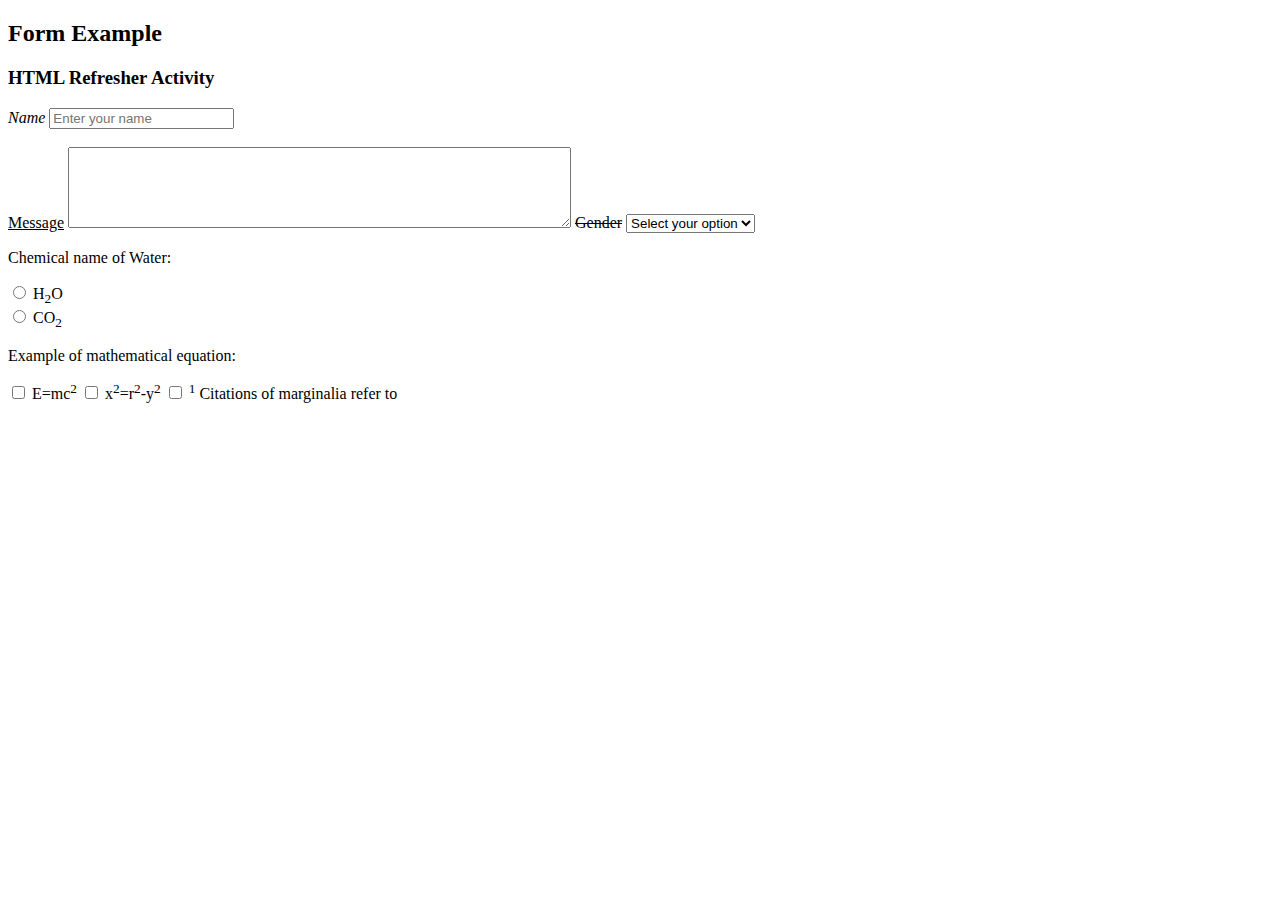
<file: index.html>
<!DOCTYPE html>
<html lang="en">
<head>
    <meta charset="UTF-8">
    <meta name="viewport" content="width=device-width, initial-scale=1.0">
    <title>Document</title>
</head>
<body>
    <form action="">
        <h2>Form Example</h2>
        <h3> HTML <strong>Refresher</strong> Activity</h3>
        
        <label for="name"><em>Name</em></label>
        <input type="text" name="name" id="name" placeholder="Enter your name"><br><br>

        <label for="Message"><u>Message</u></label>
<textarea name="message" id="name" cols="60" rows="5"></textarea>
        <label for="gender"><s>Gender</s></label>
        <select name="gender" id="gender">
            <option value="disabled selected">Select your option</option>
            <option value="male">Male</option>
            <option value="female">Female</option> 
        </select>
        
        <p>Chemical name of Water:</p> <input type="radio" id="option1" name="options" value="option1">
        <label for=“H2O”>H<sub>2</sub>O</label>
        <br>
        <input type="radio" id="option2" name="options" value="option2">
        <label for="CO2">CO<sub>2</sub></label>

        <p>Example of mathematical equation:</p>
        <input type="checkbox" id="check1" name="check1" value="check1">
        <label for="emc">E=mc<sup>2</sup></label>
        <input type="checkbox" id="check1" name="check1" value="check1">
    <label for="xry">x<sup>2</sup>=r<sup>2</sup>-y<sup>2</sup></label>
    <input type="checkbox" id="check3" name="check3" value="check">
    <label for="vehicle3"> <sup>1</sup> Citations of marginalia refer to
    </form>
    


</body>
</html>

</body>
</html>
</file>
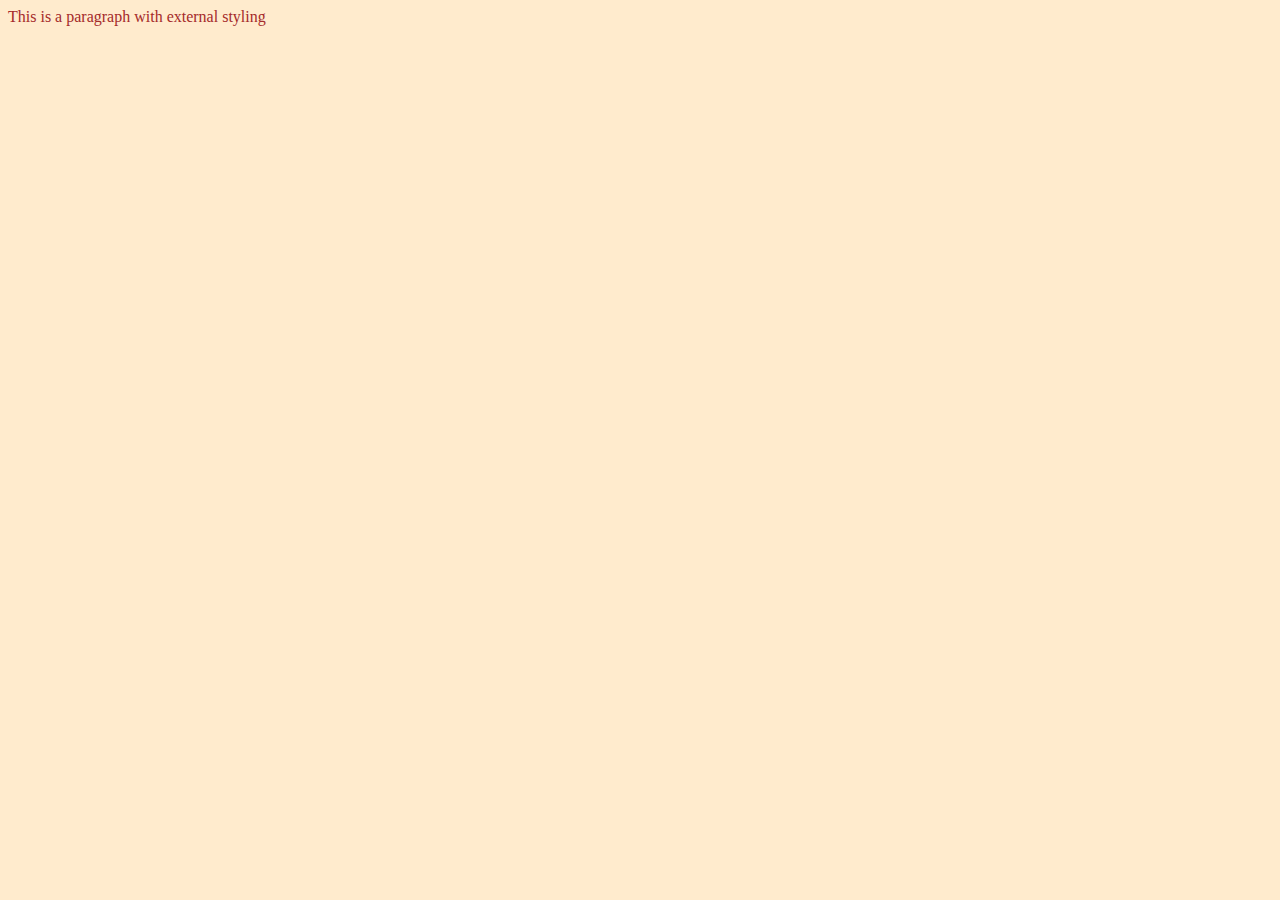
<file: CSS/index.html>
<html>
    <head>
        <title> EXTERNAL CSS </title>
        <link rel="stylesheet" href="style.css">
    </head>
    <body>
        <p>This is a paragraph with external styling</p>
    </body>
</html>
</file>
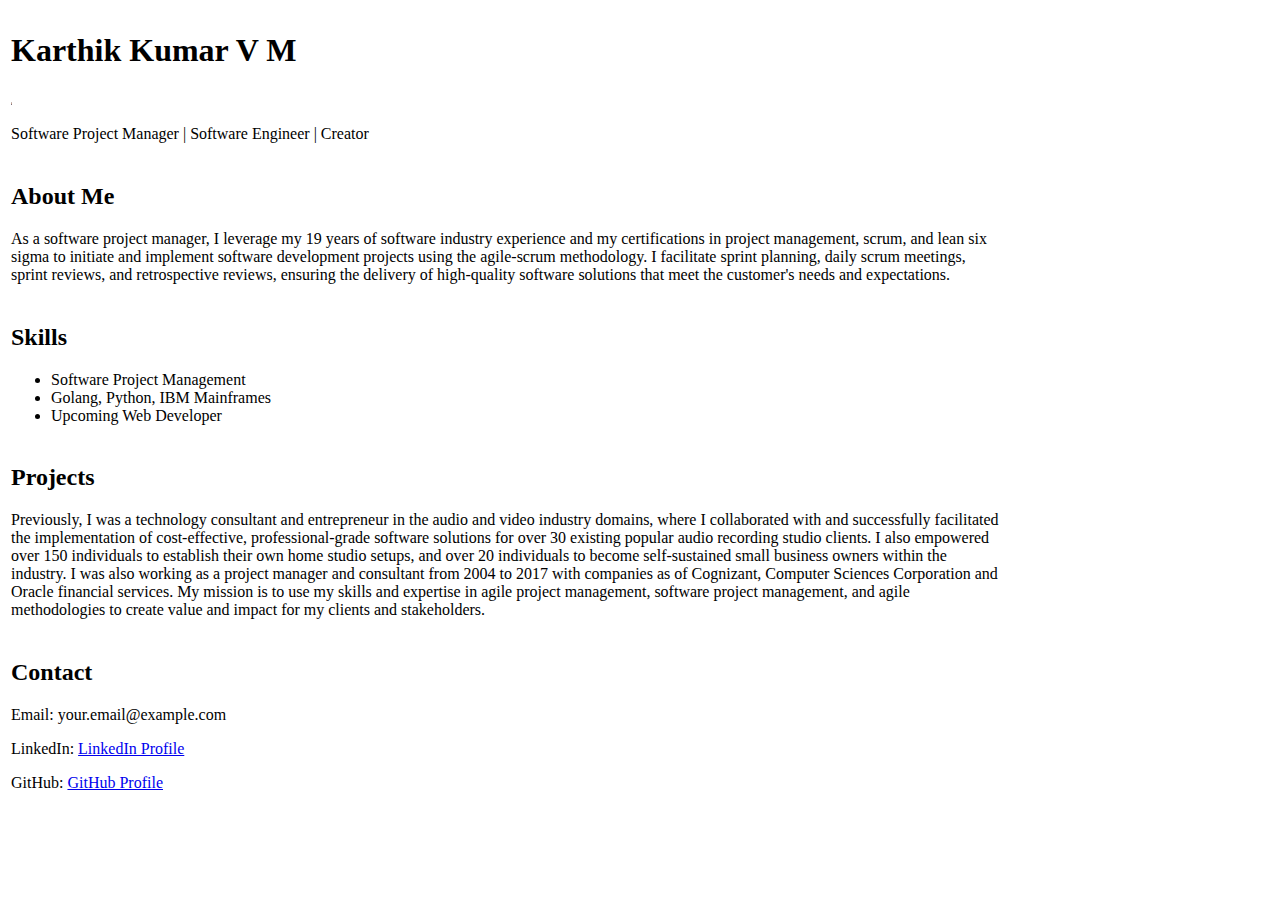
<file: HTML-Activity/index.html>
<!DOCTYPE html>
<html lang="en">
<head>
    <meta charset="UTF-8">
    <meta name="viewport" content="width=device-width, initial-scale=1.0">
    <title>Karthik Kumar Vellaichamy Masilamani - Portfolio</title>
    <!-- <style>
        body {
            font-family: Arial, sans-serif;
            margin: 0;
            padding: 0;
            background-color: #f4f4f4;
        }
        header {
            background-color: #333;
            color: #fff;
            text-align: center;
            padding: 1em 0;
        }
        section {
            max-width: 800px;
            margin: 20px auto;
            padding: 20px;
            background-color: #fff;
            box-shadow: 0 0 10px rgba(0, 0, 0, 0.1);
        }
        h1, h2, h3 {
            color: #333;
        }
    </style> -->
</head>
<!-- <body style="background-image: url(white-sky.jpeg)”> -->
<body>
    <table width = "1000">
        <tbody>
            <tr>
                <td>
    <header>
        <h1>Karthik Kumar V M</h1>
        <img src="VMK_PP_18Nov2023.png" alt="Profile Photo" style="width:1px;height:3px;">
        <p>Software Project Manager | Software Engineer | Creator</p>
    </header>
    </td>
    </tr>

    <!-- <tr>
    <td> -->

    <section>
        <tr><td>
        <h2>About Me</h2>
        <p>As a software project manager, I leverage my 19 years of software industry experience and my certifications in project management, scrum, and lean six sigma to initiate and implement software development projects using the agile-scrum methodology. I facilitate sprint planning, daily scrum meetings, sprint reviews, and retrospective reviews, ensuring the delivery of high-quality software solutions that meet the customer's needs and expectations.</p>
    </td></tr>
        <tr><td>
        <h2>Skills</h2>
        <ul>
            <li>Software Project Management</li>
            <li>Golang, Python, IBM Mainframes</li>
            <li>Upcoming Web Developer</li>
            <!-- Add more skills as needed -->
        </ul>
    </td></tr>
    <tr><td>

        <h2>Projects</h2>
        <p>Previously, I was a technology consultant and entrepreneur in the audio and video industry domains, where I collaborated with and successfully facilitated the implementation of cost-effective, professional-grade software solutions for over 30 existing popular audio recording studio clients. I also empowered over 150 individuals to establish their own home studio setups, and over 20 individuals to become self-sustained small business owners within the industry. I was also working as a project manager and consultant from 2004 to 2017 with companies as of Cognizant, Computer Sciences Corporation and Oracle financial services. My mission is to use my skills and expertise in agile project management, software project management, and agile methodologies to create value and impact for my clients and stakeholders.</p>
    </td></tr>
    <tr><td>

        <h2>Contact</h2>
        <p>Email: your.email@example.com</p>
        <p>LinkedIn: <a href="https://www.linkedin.com/in/vmkarthikkumar/" target="_blank">LinkedIn Profile</a></p>
        <p>GitHub: <a href="https://github.com/karthikma" target="_blank">GitHub Profile</a></p>
    </td></tr>
    </section>
    </td></tr></tbody>
    </table>
</body>
</html>
</file>
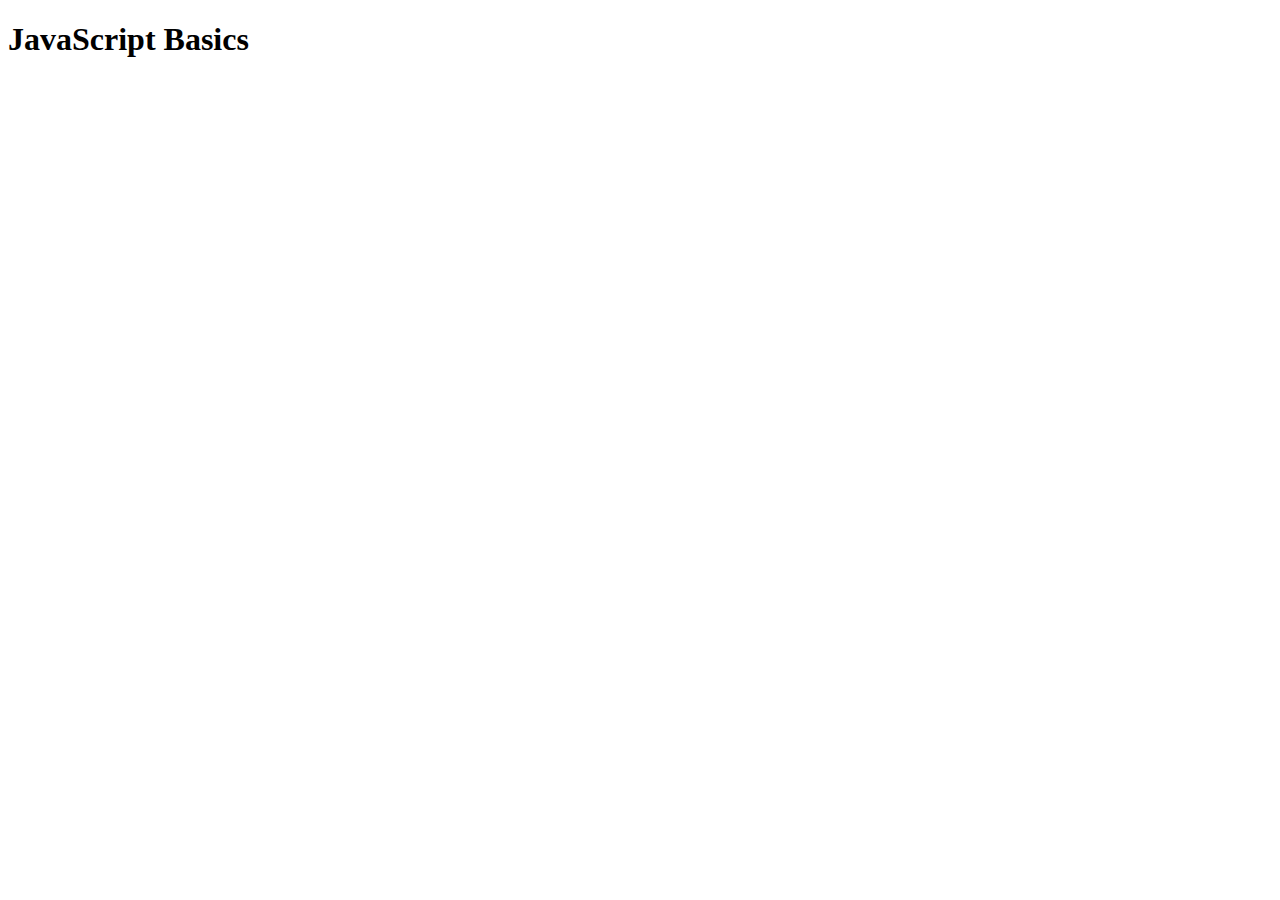
<file: javascript/index.html>
<!DOCTYPE html>
<html lang="en">
<head>
    <meta charset="UTF-8">
    <meta name="viewport" content="width=device-width, initial-scale=1.0">
    <title>JavaScript Basics</title>
</head>

<body>
    
    <h1> JavaScript Basics </h1>
    <!-- <script src="script.js"></script> -->
    <!-- <script src="operations.js"></script> -->
    <!-- <script src="control_structures.js"></script> -->
    <!-- <script src="loops.js"></script> -->
    <script src="arrays.js"></script>
    <!-- <script src="function.js"></script> -->

</body>

</html>
</file>
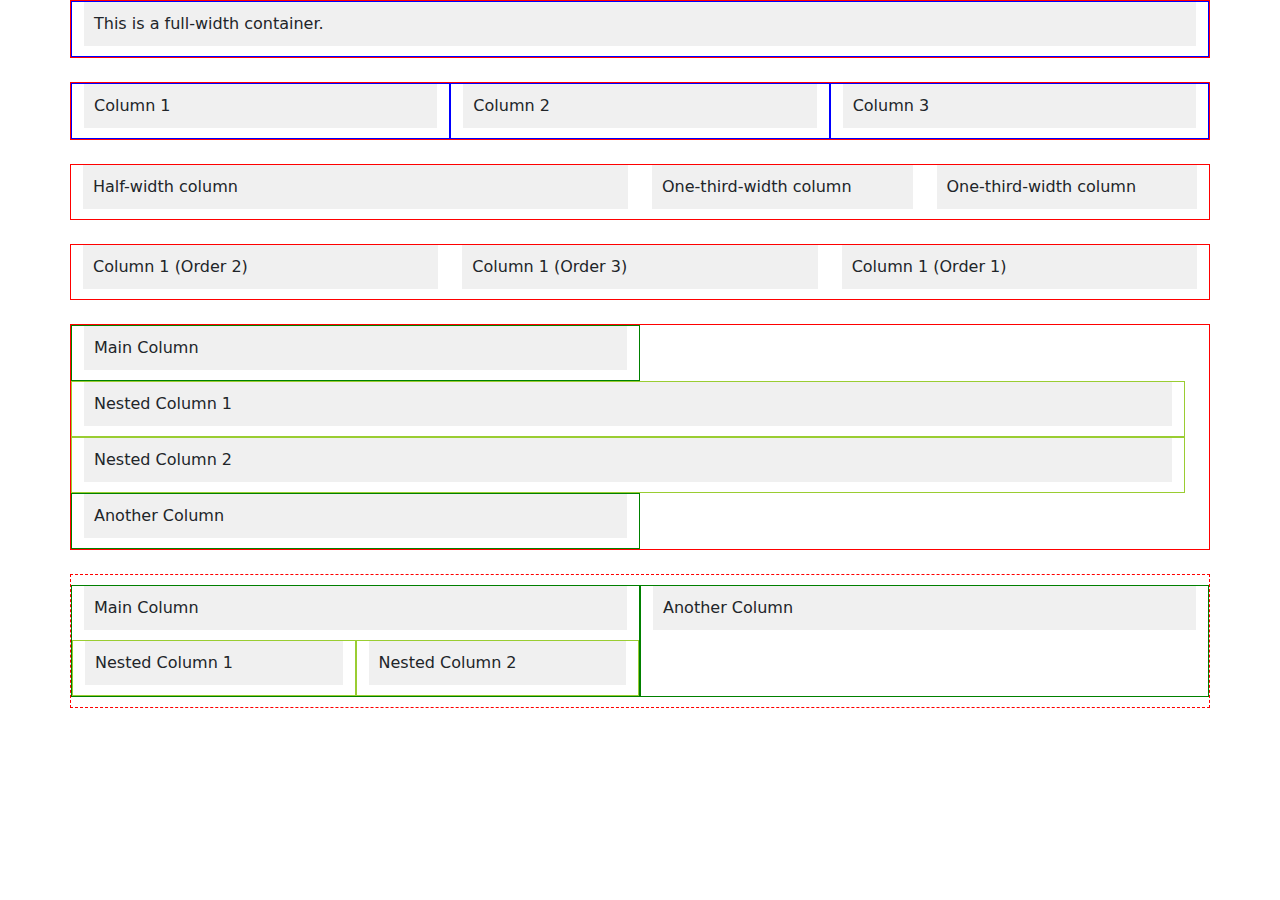
<file: HTML-Activity/Bootstrap/index.html>
<!DOCTYPE html>
<html lang="en">
<head>
  <meta charset="UTF-8">
  <meta name="viewport" content="width=device-width, initial-scale=1.0">
  <!-- <link rel="stylesheet" href="style.css"> -->
  <link rel="stylesheet" href="style2.css">
  <!-- Include Bootstrap CSS via CDN -->
  <link rel="stylesheet" href="https://cdn.jsdelivr.net/npm/bootstrap@5.0.0/dist/css/bootstrap.min.css">
  <style>
    p {
      background-color: #f0f0f0;
      padding: 10px;
      margin-bottom: 10px;
    }
  </style>
  <title>Bootstrap Grid System</title>
</head>
<body>
  <!-- Example 1: Full-width container -->
  <div class="container">
    <div class="row">
      <div class="col">
        <p>This is a full-width container.</p>
      </div>
    </div>
  </div>

  <br />
  <!-- Example 2: Equal-width columns -->
  <div class="container">
    <div class="row">
      <div class="col">
        <p>Column 1</p>
      </div>
      <div class="col">
        <p>Column 2</p>
      </div>
      <div class="col">
        <p>Column 3</p>
      </div>
    </div>
  </div>


  <br />
  <!-- Example 3: Different column widths -->
  <div class="container">
    <div class="row">
      <div class="col-6">
        <p>Half-width column</p>
      </div>
      <div class="col-3">
        <p>One-third-width column</p>
      </div>
      <div class="col-3">
        <p>One-third-width column</p>
      </div>
    </div>
  </div>

  <br />
  <!-- Column reordering-->
  <div class="container">
    <div class="row">
        <div class="col-4 order-md-3">
            <p>Column 1 (Order 3)</p>
        </div>
        <div class="col-4 order-4">
            <p>Column 1 (Order 1)</p>
        </div>
        <div class="col-4 order-2">
            <p>Column 1 (Order 2)</p>
        </div>

    </div>

  </div>

  <br />
  
  <!-- Nesting Columns-->
  <div class="container">
    <div class="row">
        <div class="col-6 main_column">
            <p>Main Column</p>
        </div>
        <div class="row">
            <div class="col nested_col">
                <p>Nested Column 1</p>
            </div>
        </div>
        <div class="row">
            <div class="col nested_col">
                <p>Nested Column 2</p>
            </div>
        </div>
        <div class="col-6 main_column">
            <p>Another Column</p>
        </div>
    </div>
  </div>

  <br />
  <div class="container main_container">
    <div class="row">
        <div class="col-md-6 main_column">
            <p>Main Column</p>
            <div class="row ">
                <div class="col-sm-6 nested_col">
                    <p>Nested Column 1</p>
                </div>
                <div class="col-sm-6 nested_col">
                    <p>Nested Column 2</p>
                </div>
            </div>
        </div>
        <div class="col-md-6 main_column">
            <p>Another Column</p>
        </div>
    </div>
</div>

<script src="https://cdn.jsdelivr.net/npm/bootstrap@5.0.0/dist/js/bootstrap.bundle.min.js"></script>
</body>
</html>
</file>
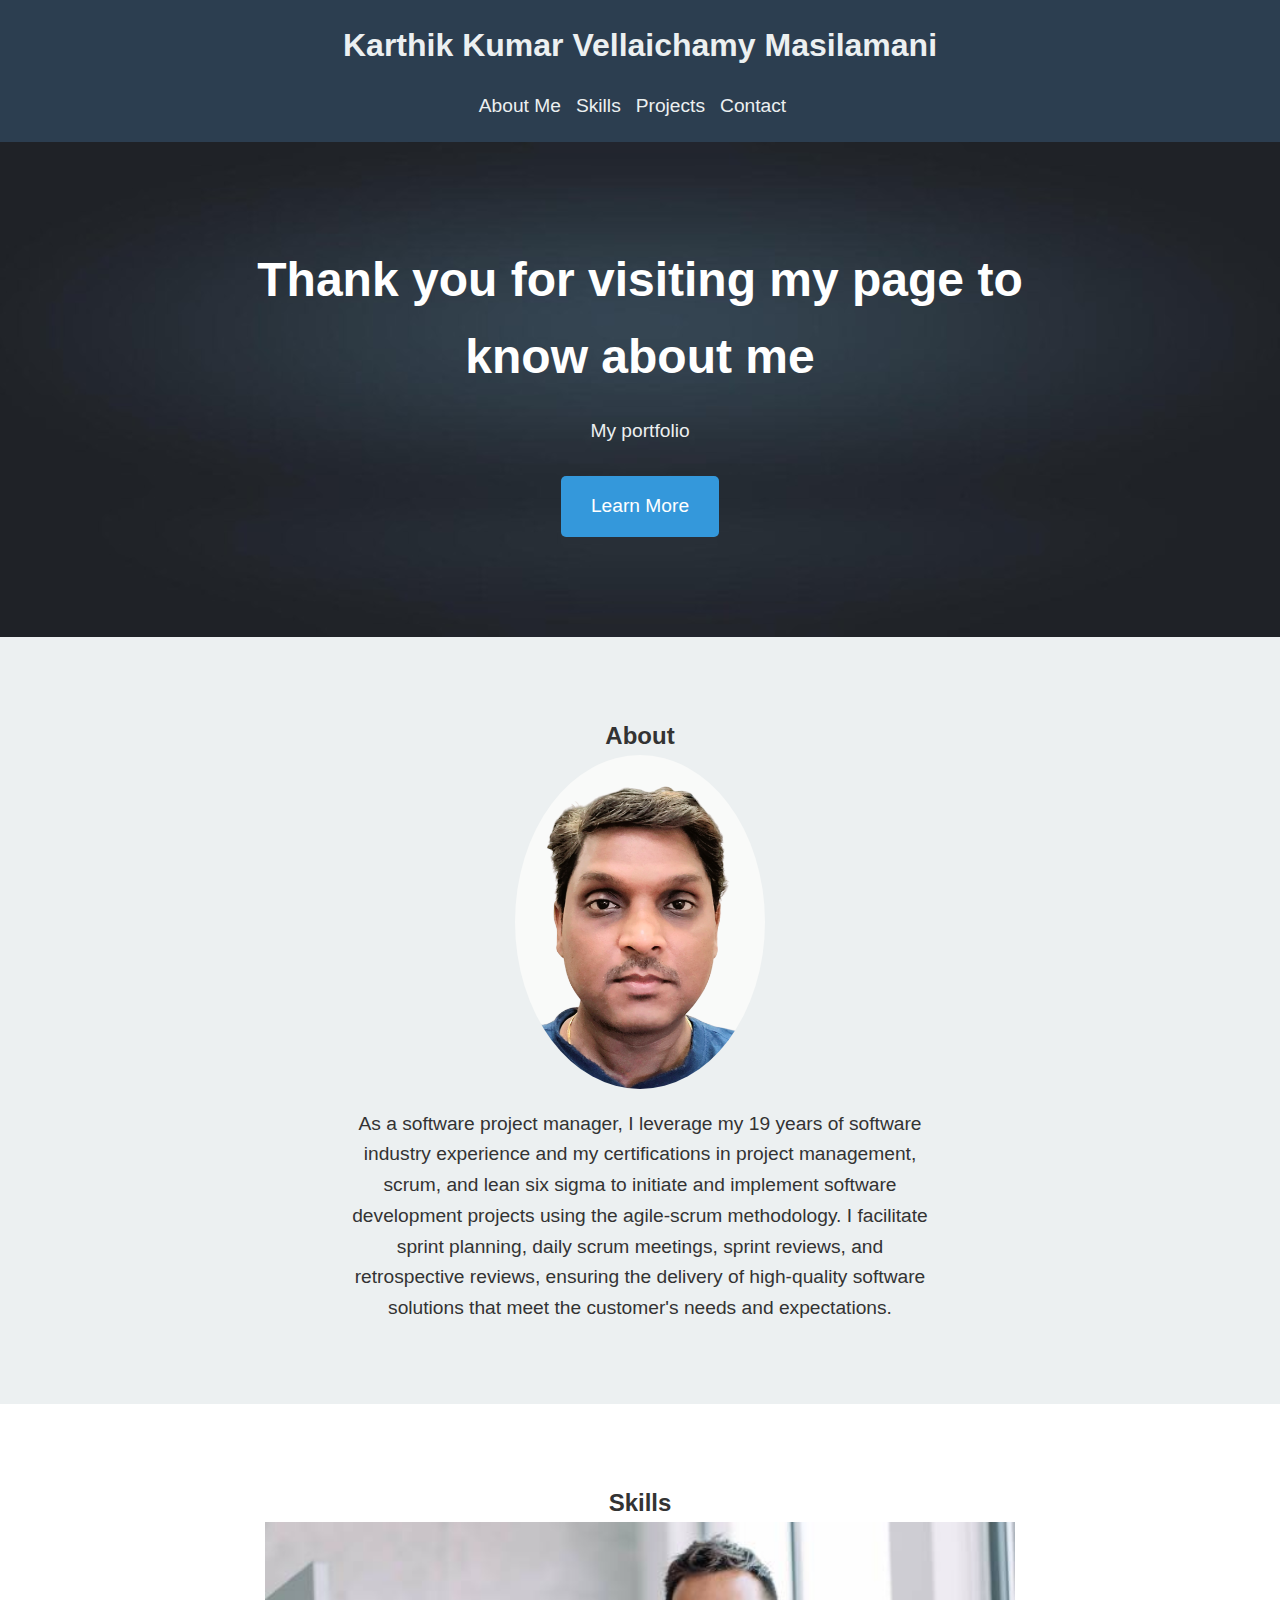
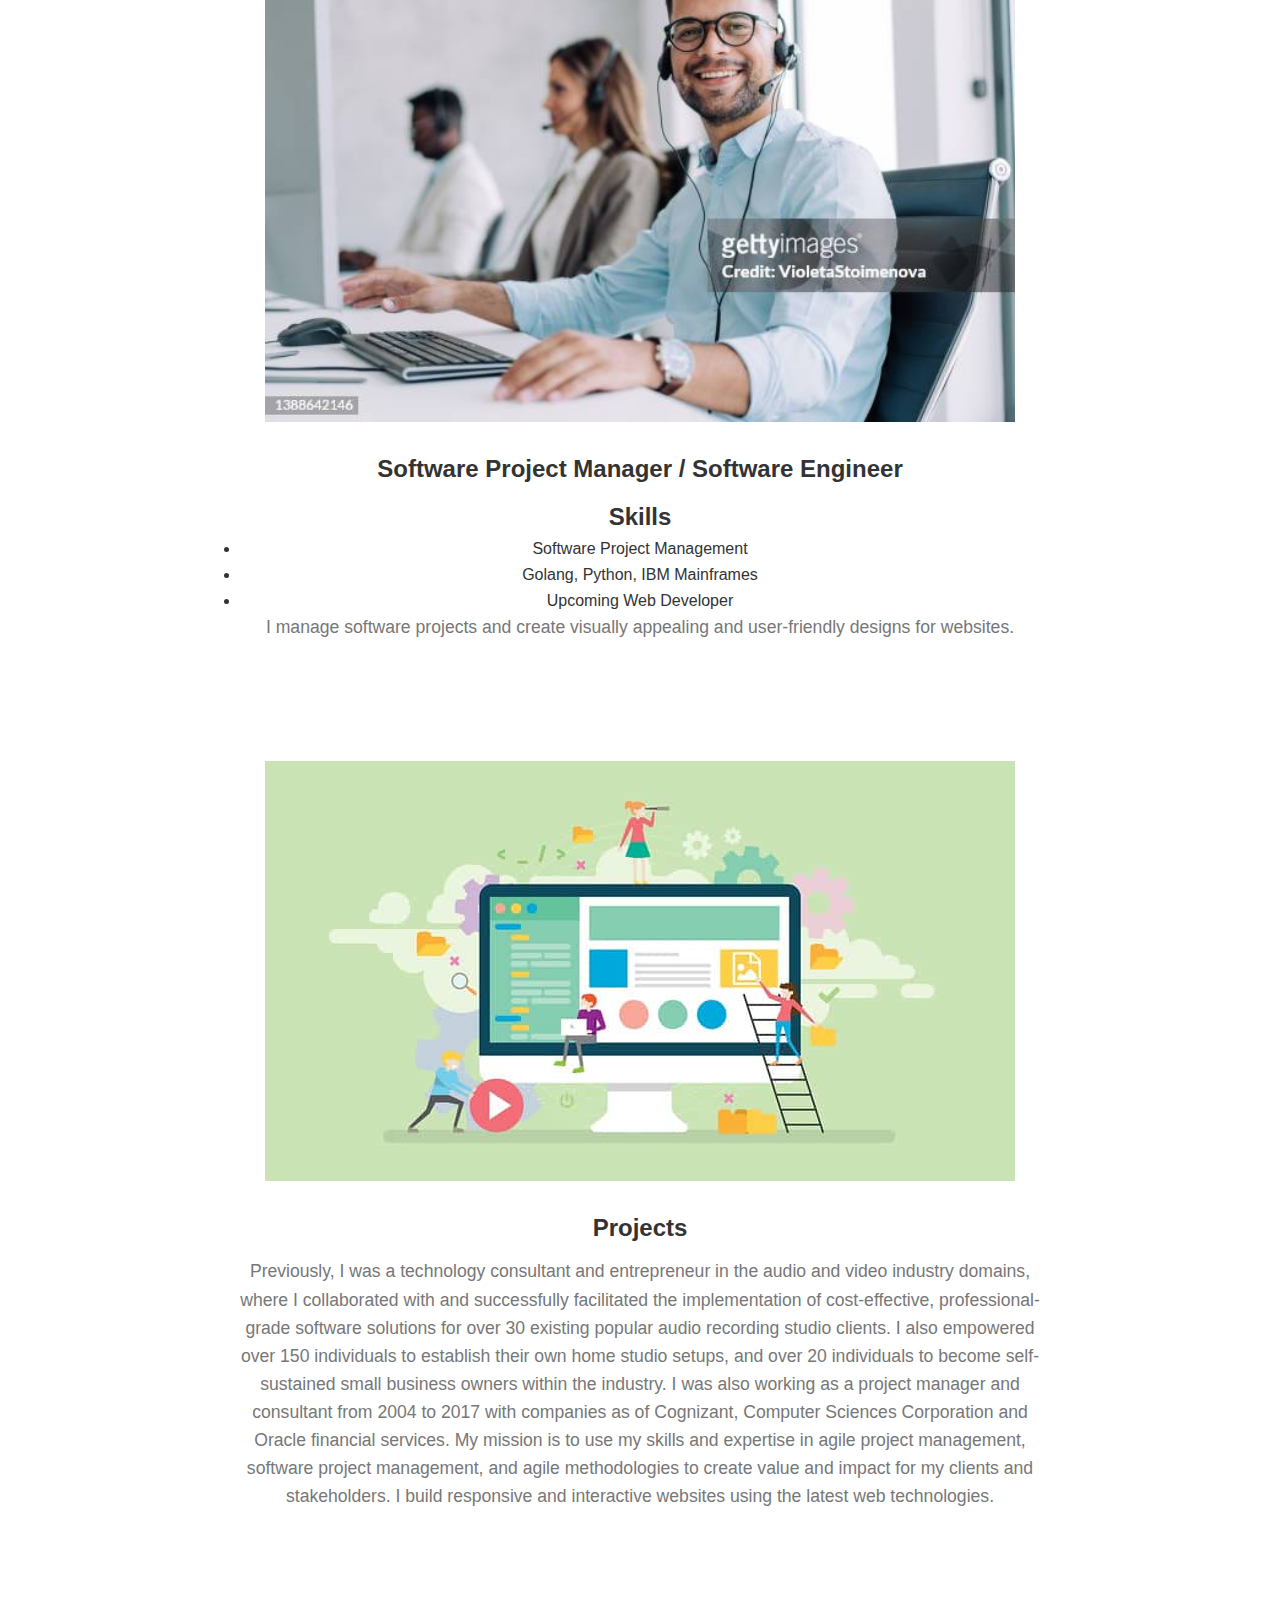
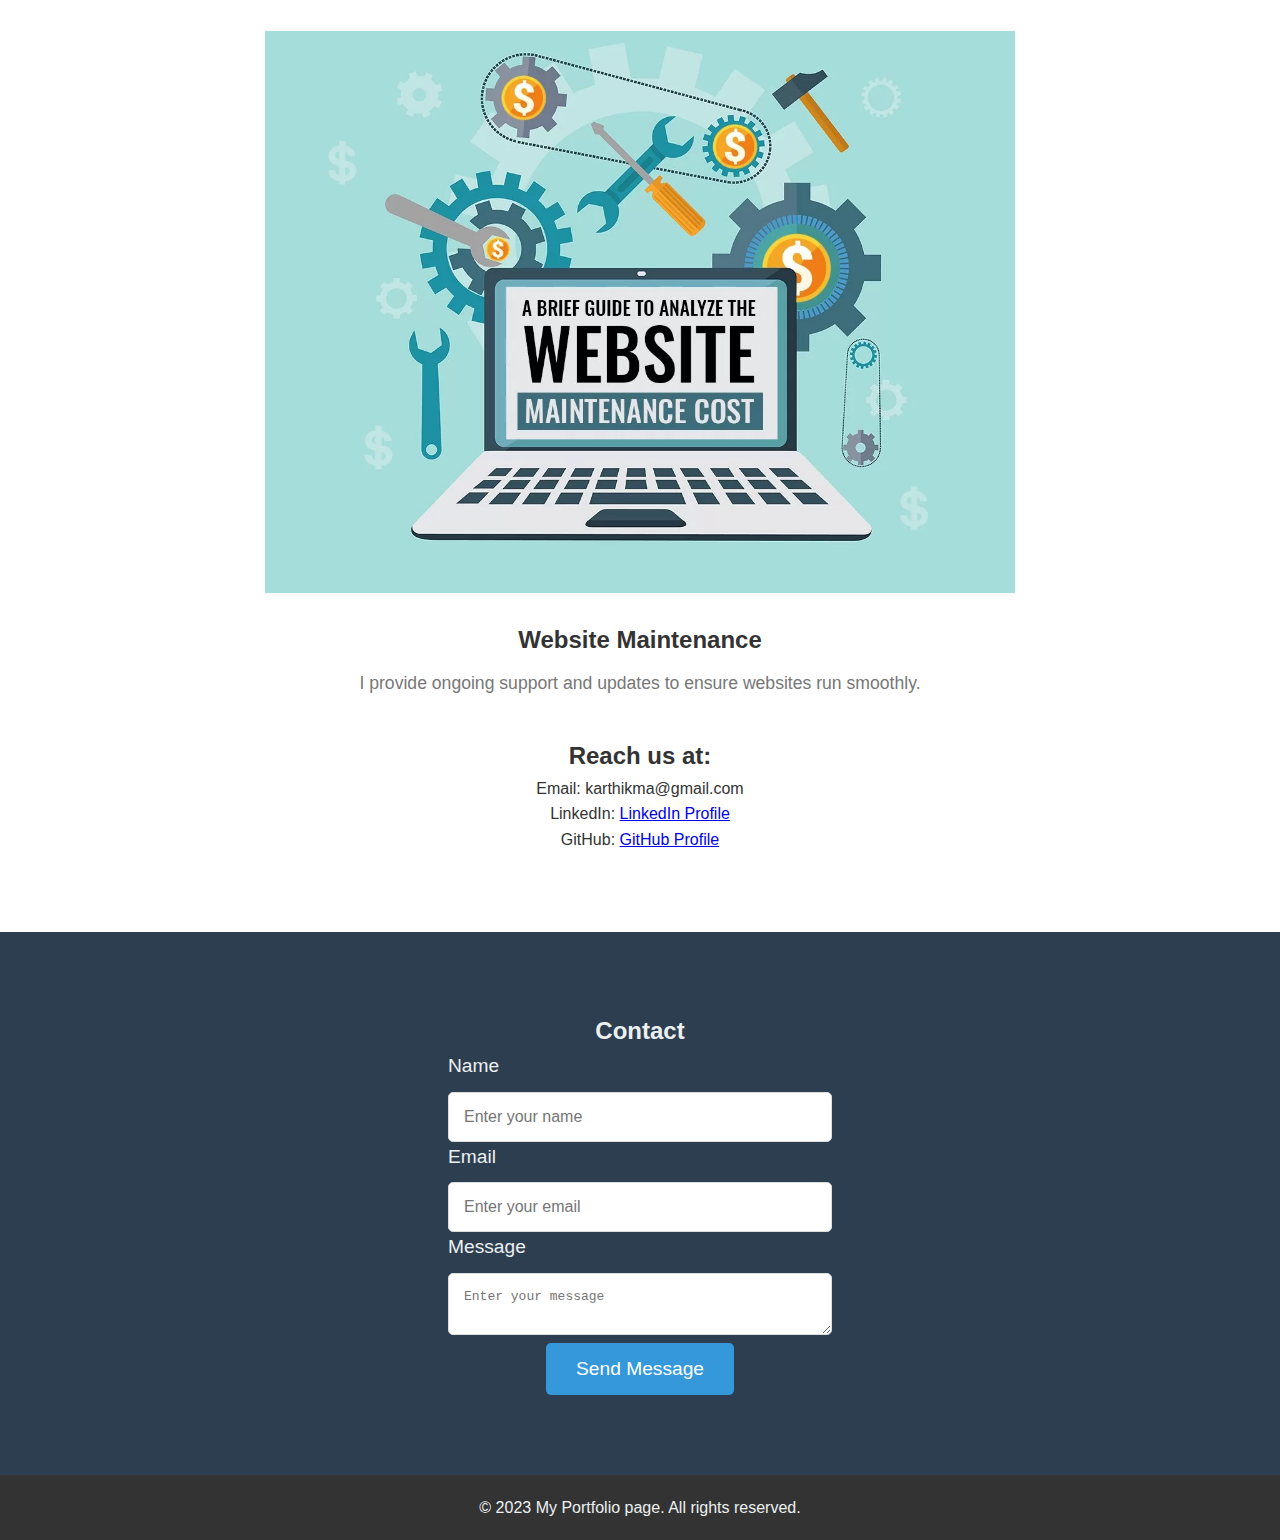
<file: HTML-Activity/Day 7/index.html>
<!DOCTYPE html>
<html lang="en">
    <head>
        <meta charset="UTF-8">
        <meta name="viewport" content="width=device-width, initial-scale=1.0">
        <!-- <title>My awesome webpage</title> -->
        <title>Karthik Kumar Vellaichamy Masilamani - Portfolio</title>
        <link rel="stylesheet" href="day7modernNew.css">
    </head>
    <body>
        <header>
            <h1 class="site-title">Karthik Kumar Vellaichamy Masilamani</h1>

            <nav>
                <ul class="navigation">
                    <li><a href="#about">About Me</a></li>
                    <li><a href="#services">Skills</a></li>
                    <li><a href="#services2">Projects</a></li>
                    <li><a href="#contact">Contact</a></li>
                </ul>
            </nav>
        </header>

        <section id="hero">
            <div class="hero-content">
                <h2 class="hero-title">Thank you for visiting my page to know about me</h2>
                <p class="hero-subtitle">My portfolio</p>
                <a href="#" class="hero-button">Learn More</a>
            </div>
        </section>

        <section id="about">
            <h2 class="section-title">About</h2>
            <div class="about-content">
              <img src="VMK_PP_18Nov2023.png" alt="Profile Picture" class="profile-image" width="250px">
              <p class="about-text">As a software project manager, I leverage my 19 years of software industry experience and my certifications in project management, scrum, and lean six sigma to initiate and implement software development projects using the agile-scrum methodology. I facilitate sprint planning, daily scrum meetings, sprint reviews, and retrospective reviews, ensuring the delivery of high-quality software solutions that meet the customer's needs and expectations.</p>
            </div>
        </section>

        <section id="services">
            <h2 class="section-title">Skills</h2>
            <div class="service">
              <img src="servicesimage.jpg" alt="Design Icon" class="service-icon" width="750" justify="left">
              <h3 class="service-title">Software Project Manager / Software Engineer</h3>
              <h2>Skills</h2>
                <ul>
                    <li>Software Project Management</li>
                    <li>Golang, Python, IBM Mainframes</li>
                    <li>Upcoming Web Developer</li>
                    <!-- Add more skills as needed -->
                </ul>
              <p class="service-description">I manage software projects and create visually appealing and user-friendly designs for websites.</p>
            </div>
            
            <section id="services2">
            <div class="service">
              <img src="psychology-web-design-00-lead.jpg" alt="Development Icon" class="service-icon">
              <h3 class="service-title">Projects</h3>
              <p class="service-description">Previously, I was a technology consultant and entrepreneur in the audio and video industry domains, where I collaborated with and successfully facilitated the implementation of cost-effective, professional-grade software solutions for over 30 existing popular audio recording studio clients. I also empowered over 150 individuals to establish their own home studio setups, and over 20 individuals to become self-sustained small business owners within the industry. I was also working as a project manager and consultant from 2004 to 2017 with companies as of Cognizant, Computer Sciences Corporation and Oracle financial services. My mission is to use my skills and expertise in agile project management, software project management, and agile methodologies to create value and impact for my clients and stakeholders. I build responsive and interactive websites using the latest web technologies.</p>
            </div>
            </section>
            
            <div class="service">
              <img src="Website-Maintenance-Cost-1200x900.webp" alt="Maintenance Icon" class="service-icon" width="750">
              <h3 class="service-title">Website Maintenance</h3>
              <p class="service-description">I provide ongoing support and updates to ensure websites run smoothly.</p>
            </div>
            <h2>Reach us at:</h2>
            <p>Email: karthikma@gmail.com</p>
            <p>LinkedIn: <a href="https://www.linkedin.com/in/vmkarthikkumar/" target="_blank">LinkedIn Profile</a></p>
            <p>GitHub: <a href="https://github.com/karthikma" target="_blank">GitHub Profile</a></p>
        </section>

        <section id="contact">
            <h2 class="section-title">Contact</h2>
            <form>
              <div class="form-group">
                <label for="name">Name</label>
                <input type="text" id="name" name="name" placeholder="Enter your name" required>
              </div>
              <div class="form-group">
                <label for="email">Email</label>
                <input type="email" id="email" name="email" placeholder="Enter your email" required>
              </div>
              <div class="form-group">
                <label for="message">Message</label>
                <textarea id="message" name="message" placeholder="Enter your message" required></textarea>
              </div>
              <button type="submit" class="form-button">Send Message</button>
            </form>
          </section>

          <footer>
            <p>&copy; 2023 My Portfolio page. All rights reserved.</p>
          </footer>
    </body>
</html>
</file>
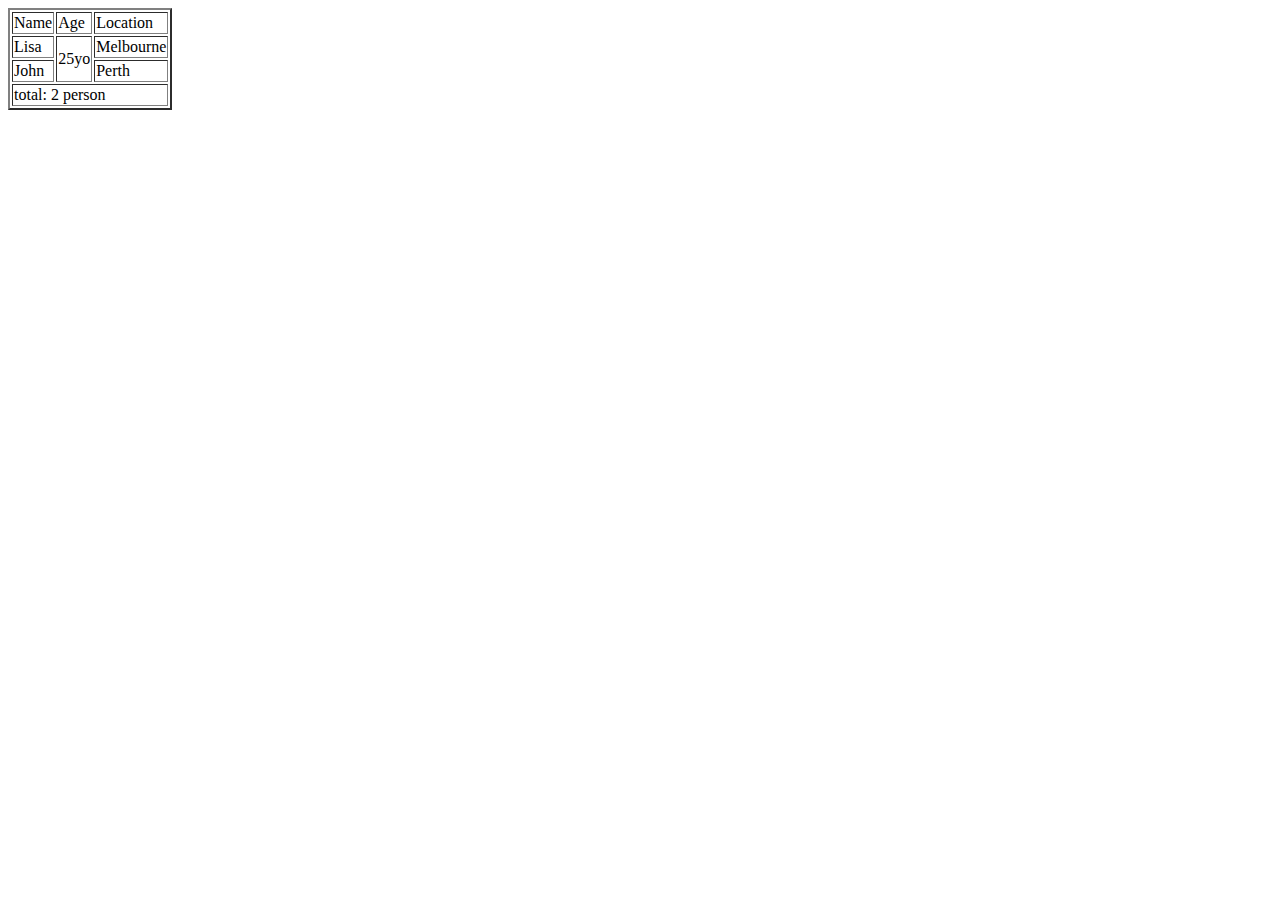
<file: index2.html>
<!DOCTYPE html>
<html lang="en">
<head>
    <meta charset="UTF-8">
    <meta name="viewport" content="width=device-width, initial-scale=1.0">
    <title>Document</title>
</head>
<body>
        <!-- <img src="award.gif" alt="Award">
    <img src="https://images.immediate.co.uk/production/volatile/sites/30/2020/08/flat-white-3402c4f.jpg?quality=90&resize=500,454" alt="coffee"> -->

    <table border="2">
        <thead>
            <tr>
                <td>Name</td>
                <td>Age</td>
                <td>Location</td>
            </tr>
        </thead>

        <tbody>
            <tr>
                <td>Lisa</td>
                <td rowspan="2">25yo</td>
                <td>Melbourne</td>
            </tr>
            <tr>
                <td>John</td>
                <!-- <td>40yo</td> -->
                <td>Perth</td>
            </tr>
        </tbody>

        <tfoot>
            <tr>
                <td colspan="3">total: 2 person</td>
            </tr>
        </tfoot>
    </table>
</body>
</html>
</file>
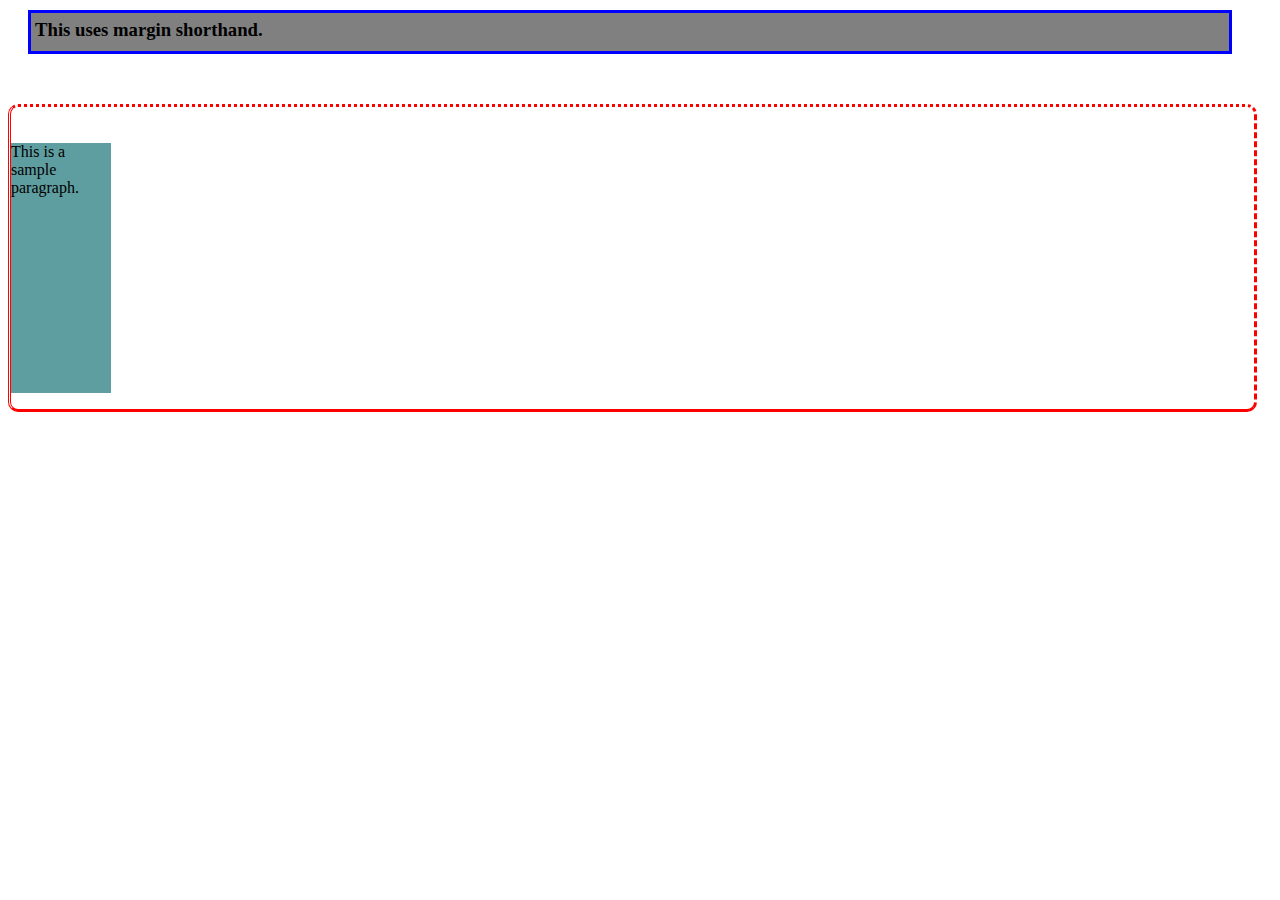
<file: CSS/box-model.html>
<html>
    <head>
        <title> BOX MODEL </title>
        <link rel="stylesheet" href="box-model.css">
    </head>

    <body>
        <div>
            <h3> This uses margin shorthand. </h3>
        </div>

        <div class="box">
          <p> This is a sample paragraph. </p>  
        </div>
        
    </body>
</html>
</file>
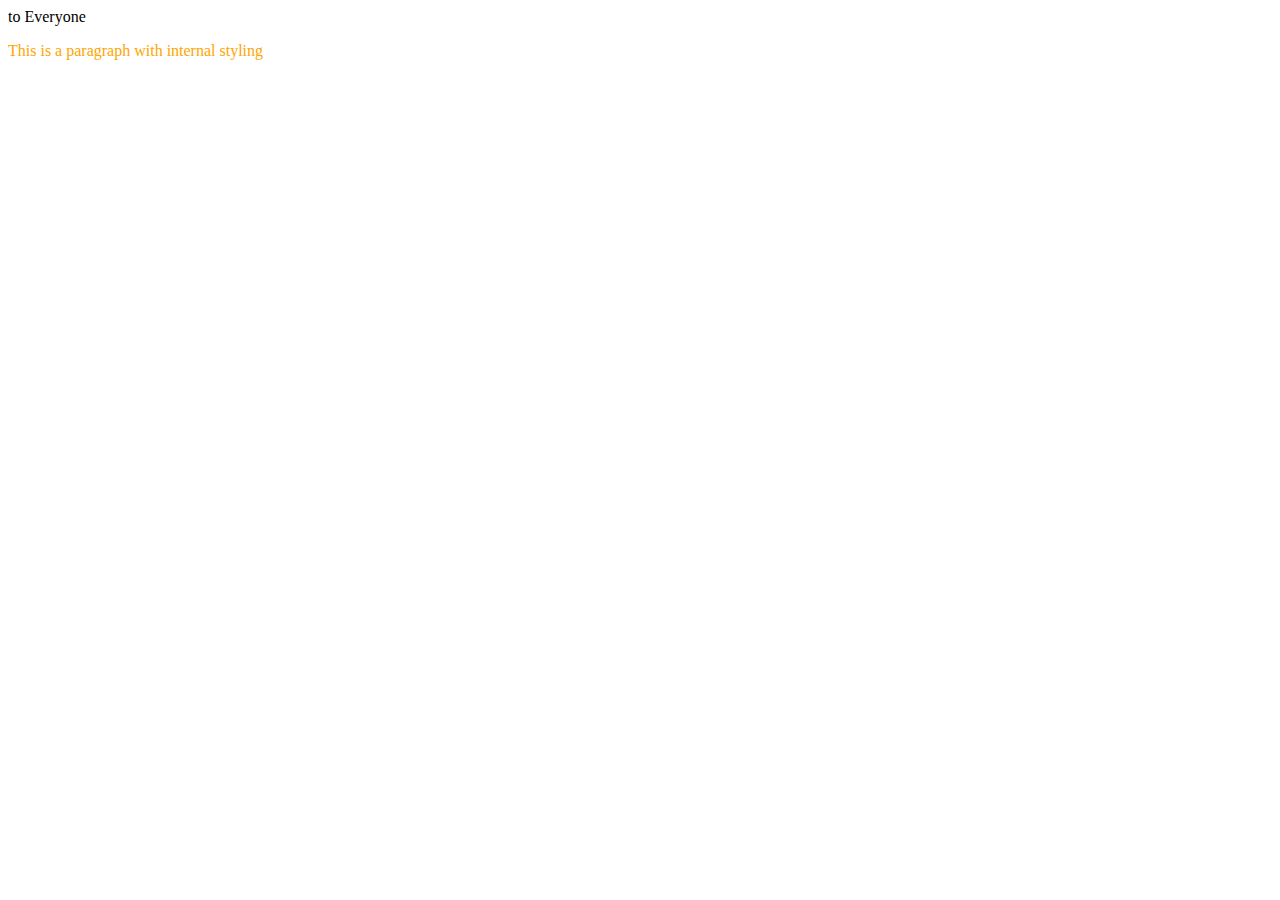
<file: CSS/internal-css.html>
to  Everyone
<html>
    <head>
        <title> INTERNAL CSS </title>
      <style>
        p {
            color: orange;
        }
      </style>
    </head>

    <body>
        <p> This is a paragraph with internal styling </p>
    </body>
</html>
</file>
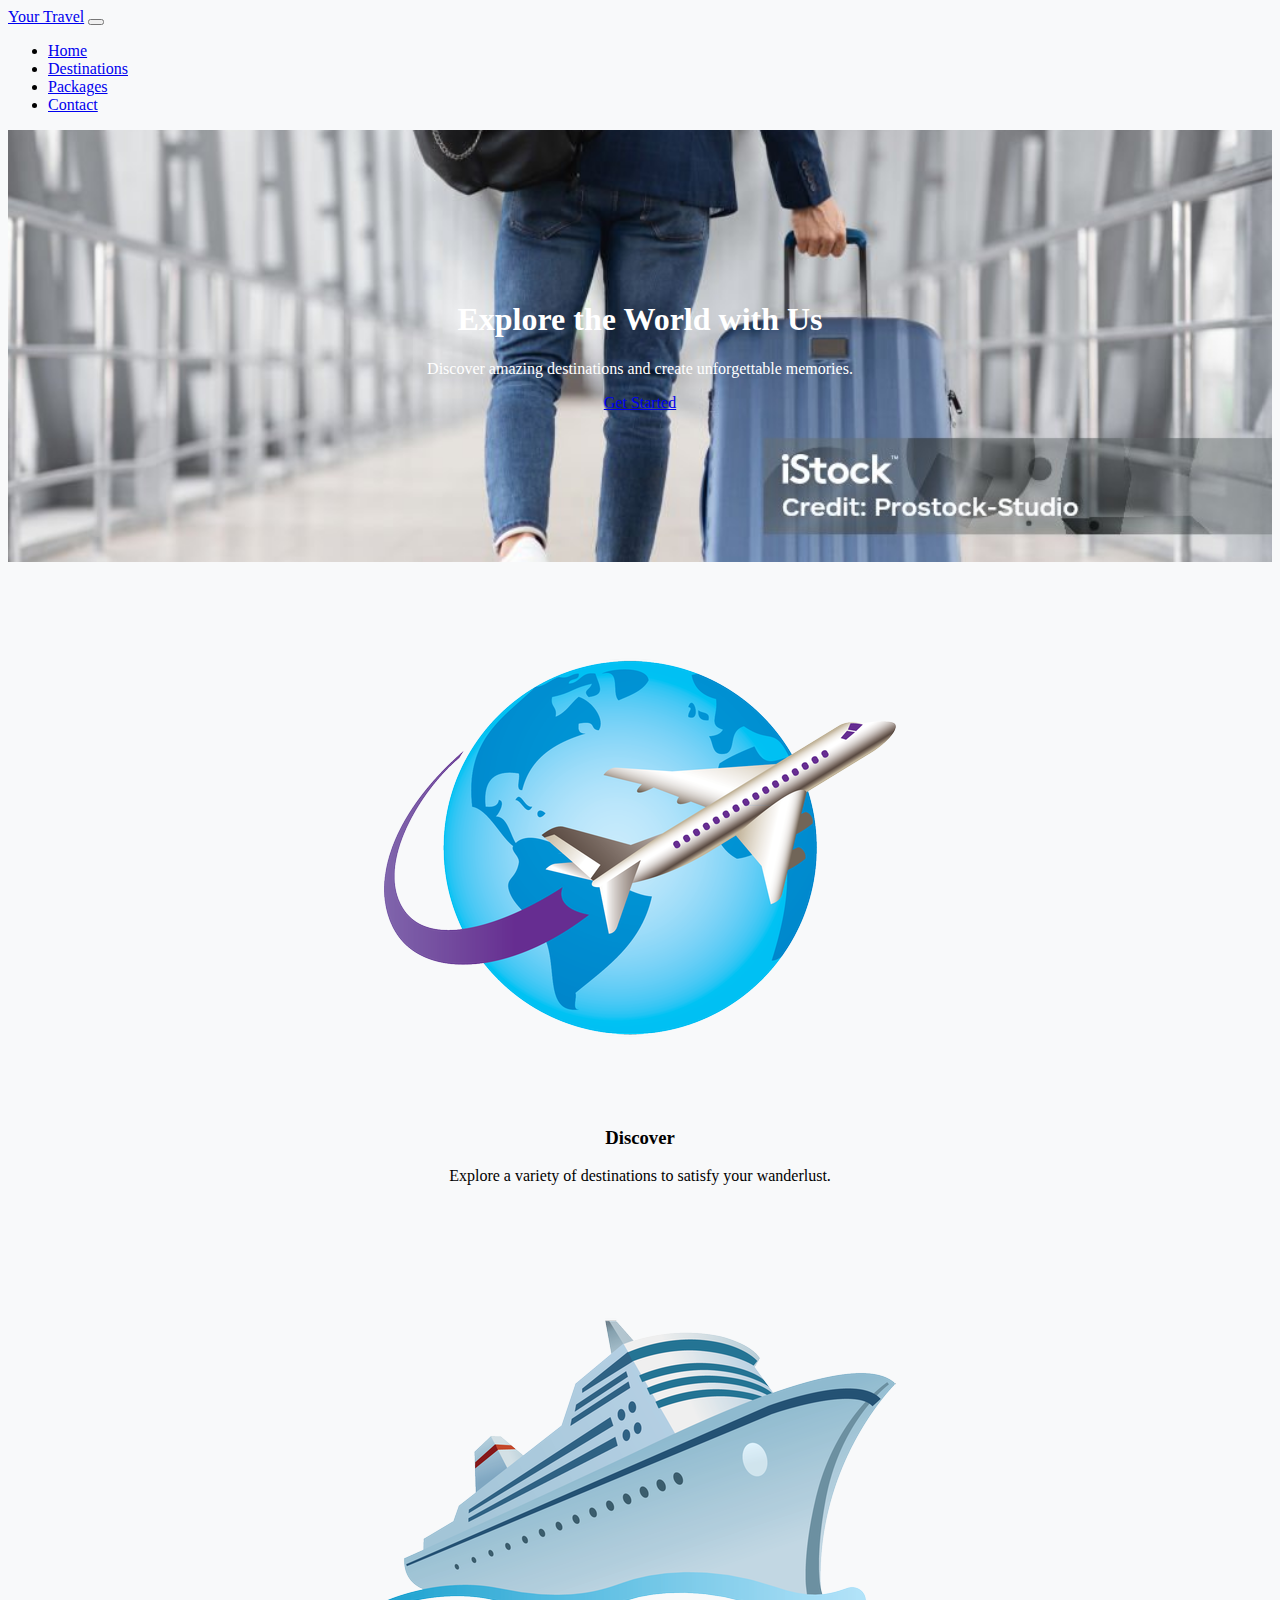
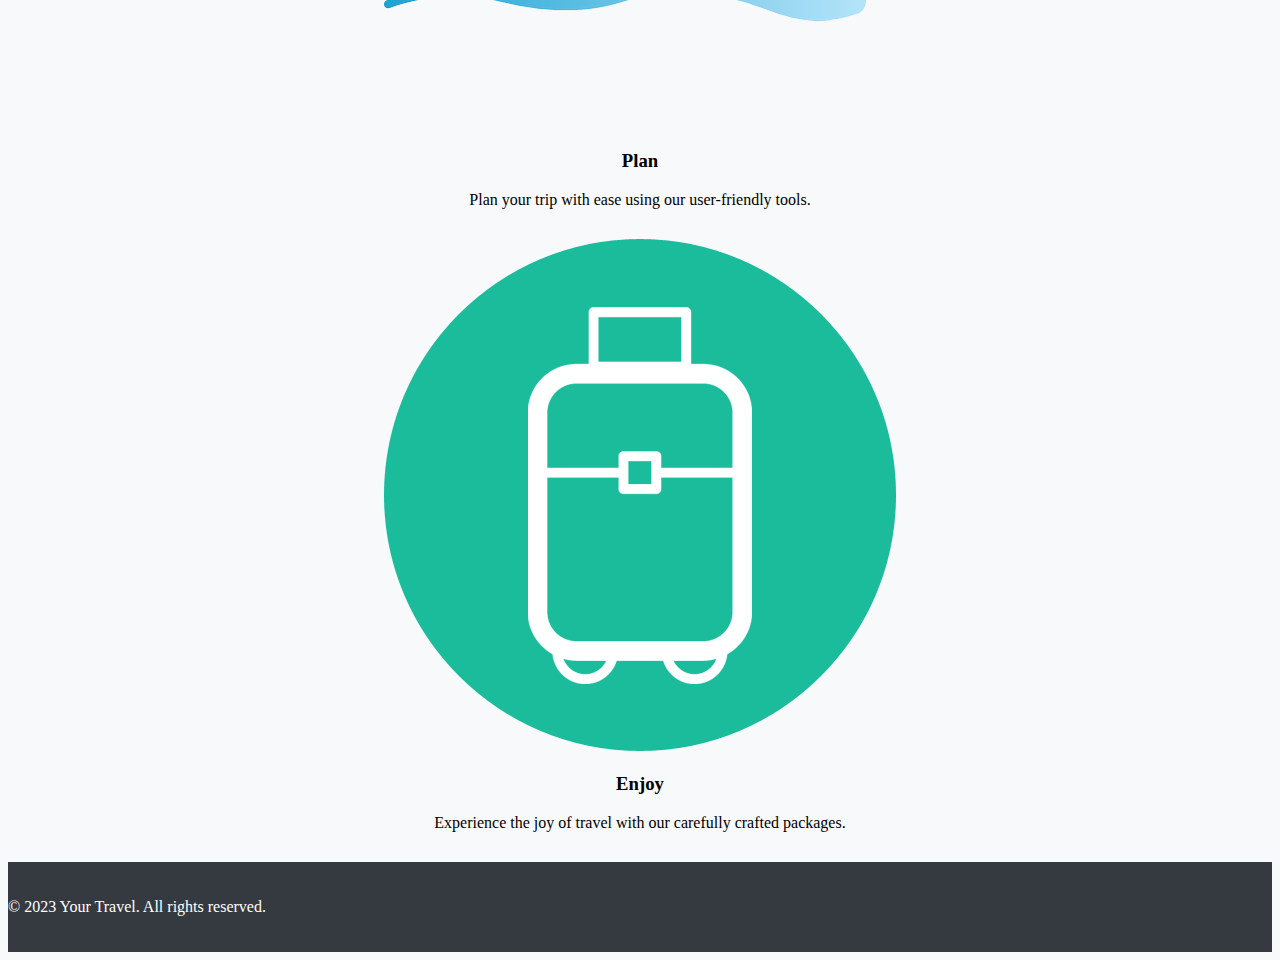
<file: HTML-Activity/Bootstrap/TravelWeb.html>
<!DOCTYPE html>
<html lang="en">
<head>
  <meta charset="UTF-8">
  <meta name="viewport" content="width=device-width, initial-scale=1, shrink-to-fit=no">
  <title>Your Travel Website</title>
  <!-- Bootstrap CSS -->
  <link href="https://cdn.jsdelivr.net/npm/bootstrap@5.3.2/dist/css/bootstrap.min.css" rel="stylesheet" integrity="sha384-T3c6CoIi6uLrA9TneNEoa7RxnatzjcDSCmG1MXxSR1GAsXEV/Dwwykc2MPK8M2HN" crossorigin="anonymous">
  <!-- Custom styles -->
  <style>
    body {
      background-color: #f8f9fa;
    }

    .jumbotron {
      background: url('/HTML-Activity/Bootstrap/istockphoto-1354385636-1024x1024.jpg') center/cover no-repeat;
      color: #fff;
      text-align: center;
      padding: 150px 0;
    }

    .feature {
      text-align: center;
      margin: 30px 0;
    }

    .feature img {
      max-width: 100%;
      height: auto;
    }

    .footer {
      background-color: #343a40;
      color: #fff;
      padding: 20px 0;
    }
  </style>
</head>
<body>

  <!-- Navigation -->
  <nav class="navbar navbar-expand-lg navbar-dark bg-dark">
    <a class="navbar-brand" href="#">Your Travel</a>
    <button class="navbar-toggler" type="button" data-toggle="collapse" data-target="#navbarNav" aria-controls="navbarNav" aria-expanded="false" aria-label="Toggle navigation">
      <span class="navbar-toggler-icon"></span>
    </button>
    <div class="collapse navbar-collapse" id="navbarNav">
      <ul class="navbar-nav ml-auto">
        <li class="nav-item active">
          <a class="nav-link" href="#">Home</a>
        </li>
        <li class="nav-item">
          <a class="nav-link" href="#">Destinations</a>
        </li>
        <li class="nav-item">
          <a class="nav-link" href="#">Packages</a>
        </li>
        <li class="nav-item">
          <a class="nav-link" href="#">Contact</a>
        </li>
      </ul>
    </div>
  </nav>

  <!-- Jumbotron -->
  <div class="jumbotron">
    <h1 class="display-4">Explore the World with Us</h1>
    <p class="lead">Discover amazing destinations and create unforgettable memories.</p>
    <a class="btn btn-primary btn-lg" href="#" role="button">Get Started</a>
  </div>

  <!-- Features -->
  <div class="container">
    <div class="row">
      <div class="col-lg-4 feature">
        <img src="/HTML-Activity/Bootstrap/travel-icon-png-4962.png" alt="Feature 1">
        <h3>Discover</h3>
        <p>Explore a variety of destinations to satisfy your wanderlust.</p>
      </div>
      <div class="col-lg-4 feature">
        <img src="/HTML-Activity/Bootstrap/shipping-icon-357.png" alt="Feature 2">
        <h3>Plan</h3>
        <p>Plan your trip with ease using our user-friendly tools.</p>
      </div>
      <div class="col-lg-4 feature">
        <img src="/HTML-Activity/Bootstrap/travel-icon-219.png" alt="Feature 3">
        <h3>Enjoy</h3>
        <p>Experience the joy of travel with our carefully crafted packages.</p>
      </div>
    </div>
  </div>

  <!-- Footer -->
  <footer class="footer">
    <div class="container">
      <p>&copy; 2023 Your Travel. All rights reserved.</p>
    </div>
  </footer>

  <!-- Bootstrap JS and dependencies -->
  <script src="https://code.jquery.com/jquery-3.2.1.slim.min.js"></script>
  <script src="https://cdnjs.cloudflare.com/ajax/libs/popper.js/1.12.9/umd/popper.min.js"></script>
  <script src="https://cdn.jsdelivr.net/npm/bootstrap@5.3.2/dist/js/bootstrap.bundle.min.js" integrity="sha384-C6RzsynM9kWDrMNeT87bh95OGNyZPhcTNXj1NW7RuBCsyN/o0jlpcV8Qyq46cDfL" crossorigin="anonymous"></script>

</body>
</html>
</file>
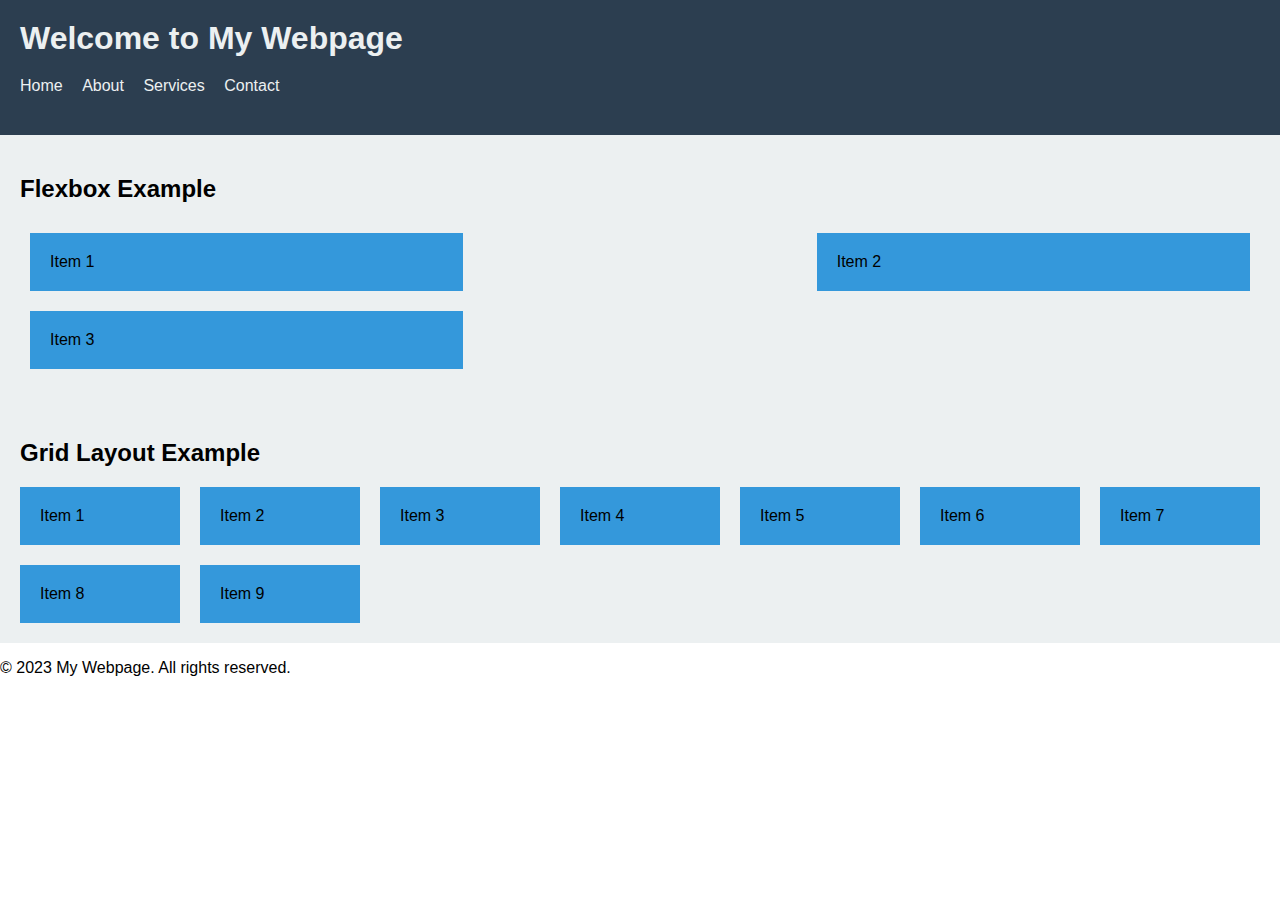
<file: HTML-Activity/Day 7/Responsive.html>
<html>
<head>
  <title>Webpage Recreation Activity</title>
  <link rel="stylesheet" href="respcss.css">
</head>
<body>
  <header>
    <h1>Welcome to My Webpage</h1>
    <nav>
      <ul>
        <li><a href="#">Home</a></li>
        <li><a href="#">About</a></li>
        <li><a href="#">Services</a></li>
        <li><a href="#">Contact</a></li>
      </ul>
    </nav>
  </header>
  
  <main>
    <section id="flexbox-section">
      <h2>Flexbox Example</h2>
      <div class="flex-container">
        <div class="flex-item">Item 1</div>
        <div class="flex-item">Item 2</div>
        <div class="flex-item">Item 3</div>
      </div>
    </section>
    
    <section id="grid-section">
      <h2>Grid Layout Example</h2>
      <div class="grid-container">
        <div class="grid-item">Item 1</div>
        <div class="grid-item">Item 2</div>
        <div class="grid-item">Item 3</div>
        <div class="grid-item">Item 4</div>
        <div class="grid-item">Item 5</div>
        <div class="grid-item">Item 6</div>
        <div class="grid-item">Item 7</div>
        <div class="grid-item">Item 8</div>
        <div class="grid-item">Item 9</div>
      </div>
    </section>
  </main>
  
  <footer>
    <p>&copy; 2023 My Webpage. All rights reserved.</p>
  </footer>
</body>
</html>
</file>
<file: CSS/style.css>
/* Comments in CSS */
p{
    color:brown;
}

body{
    background-color: blanchedalmond;
}
</file>
<file: HTML-Activity/Bootstrap/style.css>
.col-1 {
    border: 1px solid orange;
}

.container {
    border: 1.5px solid red;
}

.col {
    border: 1.5px solid blue;
}
</file>
<file: HTML-Activity/Bootstrap/style2.css>
.col-1 {
    border: 1px solid orange;
}

.container {
    border: 1.5px solid red;
}

.col {
    border: 1.5px solid blue;
}

.main_column {
    border: 1px solid green;
}

.nested_col {
    border: 1px solid yellowgreen;
}

.main_container {
    border: 1px dashed red;
    padding: 10px;
}
</file>
<file: CSS/box-model.css>
h3 {
    background-color: gray;
    margin: 10px 40px 50px 20px;
    padding: 6px 11px 10px 4px;
    border: 3px solid blue;
}

.box {
    margin-right: 15px;
    padding-top: 20px;
    border-style: dotted dashed solid double;
    border-radius: 10px;
    border-width: 3px;
    border-color: red;
}

p {
    width: 100px;
    height: 250px;
    background-color: cadetblue;
}
</file>
<file: HTML-Activity/Day 7/respcss.css>
/* General Styles */
body {
    font-family: 'Arial', sans-serif;
    margin: 0;
    padding: 0;
}

/* Header Styles */
header {
    background-color: #2c3e50;
    padding: 20px;
}

h1 {
    color: #ecf0f1;
    margin: 0;
}

nav ul {
    list-style: none;
    padding: 0;
    margin: 20px 0;
}

nav li {
    display: inline-block;
    margin-right: 15px;
}

nav li a {
    text-decoration: none;
    color: #ecf0f1;
}

/* Flexbox Styles */
#flexbox-section {
    padding: 20px;
    background-color: #ecf0f1;
}

.flex-container {
    display: flex;
    flex-wrap: wrap;
    justify-content: space-between;
}

.flex-item {
    background-color: #3498db;
    padding: 20px;
    margin: 10px;
    flex-basis: calc(33.33% - 20px);
}

/* Grid Styles */
#grid-section {
    padding: 20px;
    background-color: #ecf0f1;
}

.grid-container {
    display: grid;
    grid-template-columns: repeat(auto-fill, minmax(150px, 1fr));
    gap: 20px;
}

.grid-item {
    background-color: #3498db;
    padding: 20px;
}

@media screen and (max-width: 768px) {
    /* Responsive Styles */
    .flex-container {
        flex-direction: column;
    }

    .flex-item {
        flex-basis: 100%;
    }

    .grid-container {
        grid-template-columns: repeat(auto-fill, minmax(100%, 1fr));
    }
}
</file>
<file: HTML-Activity/Day 7/day7modernNew.css>
/* Reset some default styles for cross-browser consistency */
body, h1, h2, h3, p, ul, li, form {
    margin: 0;
    padding: 0;
    box-sizing: border-box; /* Include padding and border in the element's total width and height */
}

body {
    font-family: 'Roboto', sans-serif;
    line-height: 1.6;
    background-color: #f4f4f4;
    color: #333;
}

/* Header styles */
header {
    background-color: #2c3e50;
    color: #ecf0f1;
    padding: 20px 0;
    text-align: center;
}

.site-title {
    margin: 0;
    font-size: 2em;
}

.navigation {
    list-style: none;
    margin-top: 20px;
    display: flex; /* Use flexbox for better responsiveness */
    justify-content: center;
}

.navigation li {
    margin-right: 15px;
}

.navigation a {
    text-decoration: none;
    color: #ecf0f1;
    font-size: 1.2em;
    transition: color 0.3s ease-in-out;
}

.navigation a:hover {
    color: #3498db;
}

/* Hero section styles */
#hero {
    background-image: url('abstract-studio-background.jpg');
    background-size: cover;
    background-position: center;
    color: #fff;
    text-align: center;
    padding: 100px 0;
}

.hero-content {
    max-width: 800px;
    margin: 0 auto;
}

.hero-title {
    font-size: 3em;
    margin-bottom: 20px;
}

.hero-subtitle {
    font-size: 1.2em;
    color: #ecf0f1;
    margin-bottom: 30px;
}

.hero-button {
    display: inline-block;
    padding: 15px 30px;
    background-color: #3498db;
    color: #fff;
    text-decoration: none;
    border-radius: 5px;
    font-size: 1.2em;
    transition: background-color 0.3s ease-in-out;
}

.hero-button:hover {
    background-color: #2980b9;
}

/* About section styles */
#about {
    background-color: #ecf0f1;
    padding: 80px 0;
    text-align: center;
}

.about-content {
    display: flex;
    flex-direction: column;
    align-items: center;
}

.profile-image {
    border-radius: 50%;
    margin-bottom: 20px;
}

.about-text {
    font-size: 1.2em;
    color: #333;
    max-width: 600px;
    margin: 0 auto;
}

/* Services section styles */
#services {
    background-color: #fff;
    padding: 80px 0;
    text-align: center;
}

/* Projects section styles */
#services2 {
    background-color: #fff;
    padding: 80px 0;
    text-align: center;
}

/* Add a container for the project content */
.service {
    max-width: 800px; /* Adjust the maximum width as needed */
    margin: 0 auto;   /* Center the content */
}

.service {
    margin-bottom: 40px;
}

.service-icon {
    margin-bottom: 20px;
    max-width: 100%;
    height: auto;
}

.service-title {
    font-size: 1.5em;
    margin-bottom: 10px;
    color: #333;
}

.service-description {
    font-size: 1.1em;
    color: #777;
}

/* Contact section styles */
#contact {
    background-color: #2c3e50;
    color: #ecf0f1;
    padding: 80px 0;
    text-align: center;
}

/* Add a container for the contact form */
.section-title {
    max-width: 600px; /* Adjust the maximum width as needed */
    margin: 0 auto;   /* Center the content */
}

.form-group {
    margin-bottom: 20px;
    text-align: left;
}

.form-group {
    width: 30%;
    margin: 0 auto;
}


label {
    display: block;
    margin-bottom: 10px;
    font-size: 1.2em;
}

input,
textarea {
    width: 100%;
    padding: 15px;
    box-sizing: border-box;
    border: 1px solid #ddd;
    border-radius: 5px;
    font-size: 1em;
    margin-bottom: 20px;
    margin:0 auto;
}

.form-button {
    background-color: #3498db;
    color: #fff;
    padding: 15px 30px;
    border: none;
    border-radius: 5px;
    font-size: 1.2em;
    cursor: pointer;
    transition: background-color 0.3s ease-in-out;
}

.form-button:hover {
    background-color: #2980b9;
}

/* Footer styles */
footer {
    background-color: #333;
    color: #ecf0f1;
    text-align: center;
    padding: 20px 0;
}
</file>
